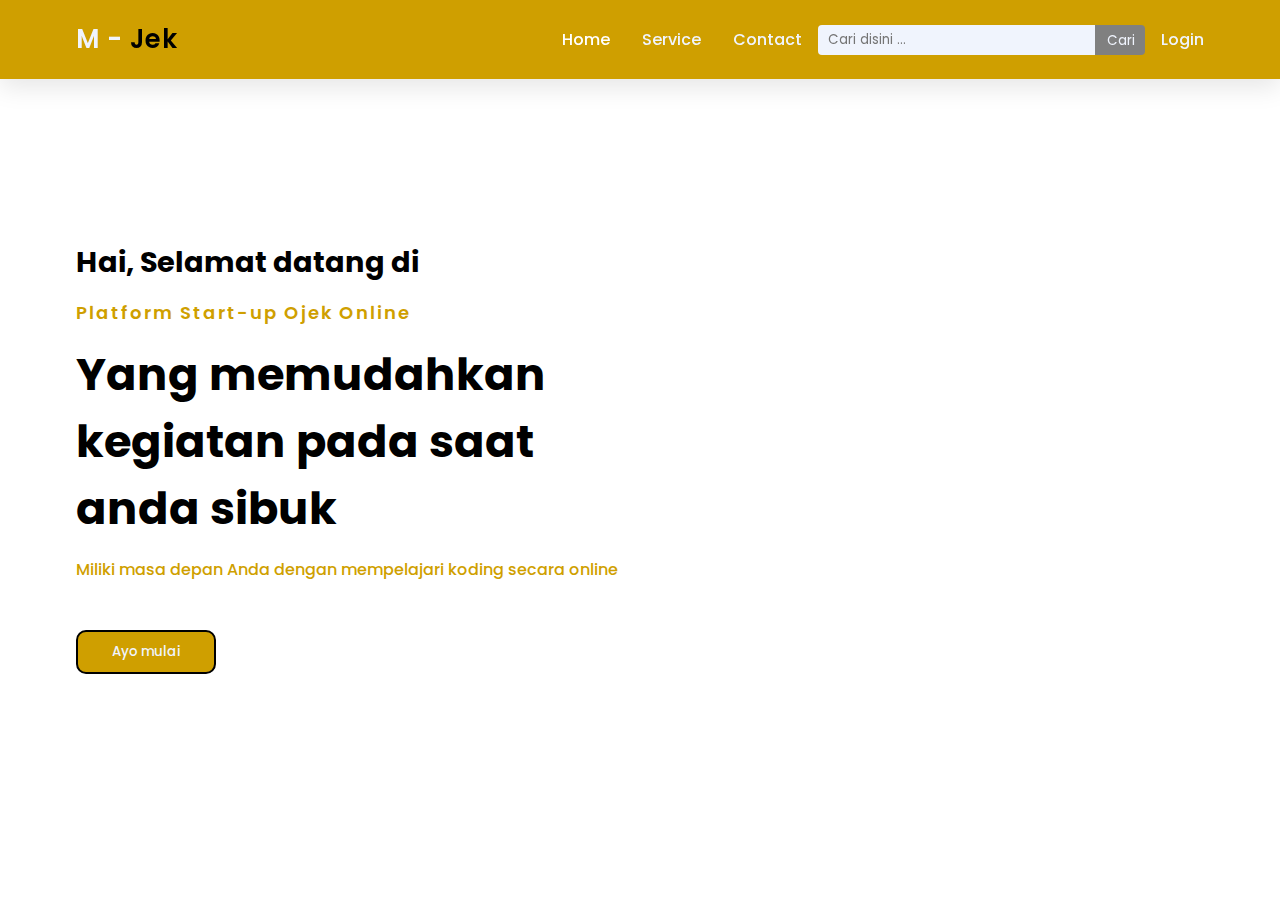
<file: index.html>
<!DOCTYPE html>
<html lang="en">
<head>
    <meta charset="UTF-8">
    <meta http-equiv="X-UA-Compatible" content="IE=edge">
    <meta name="viewport" content="width=device-width, initial-scale=1.0">
    <title>M - Jek</title>
    <link rel="stylesheet" href="../style.css">
</head>
<body>
    <header>
        <a href="#" class="logo"><span>M - </span>Jek</a>
        <nav>
            <div class="navbar"></div>
            <a class="active" href="/">Home</a>
            <a href="/categories">Service</a>
            <a href="/courses">Contact</a>
            <form action="/" method="GET">
                <input type="text" name="keyword" placeholder="Cari disini ...">
                <button type="submit">Cari</button>
            </form>
            <a href="/login">Login</a>
        </nav>
    </header>

    <!-- Main Content -->
    <main>
        <section class="home">
            <div class="home-title">
                <h2>Hai, Selamat datang di</h2>
                <h6>Platform Start-up Ojek Online</h6>
                <h1>Yang memudahkan kegiatan pada saat anda sibuk</h1>
                <p>Miliki masa depan Anda dengan mempelajari koding secara online</p>
                <button type="button" class="button">Ayo mulai</button>
            </div>
        </section>
    </section>
</body>
</html>
</file>
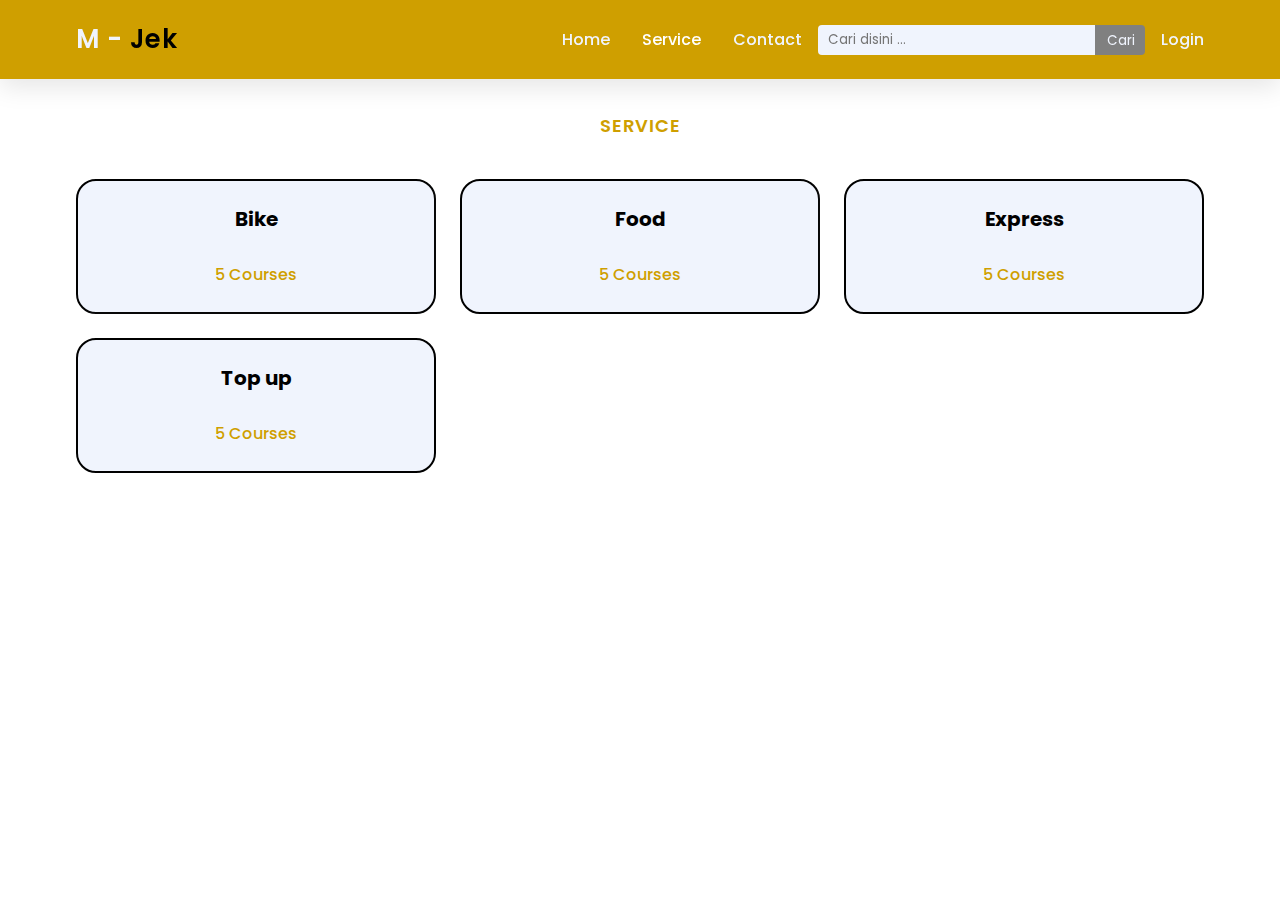
<file: categories.html>
<!DOCTYPE html>
<html lang="en">
<head>
    <meta charset="UTF-8">
    <meta http-equiv="X-UA-Compatible" content="IE=edge">
    <meta name="viewport" content="width=device-width, initial-scale=1.0">
    <title>M - Jek</title>
    <link rel="stylesheet" href="../style.css">
</head>
<body>
    <header>
        <a href="#" class="logo"><span>M - </span>Jek</a>
        <nav>
            <div class="navbar"></div>
            <a href="/">Home</a>
            <a class="active" href="/categories">Service</a>
            <a href="/courses">Contact</a>
            <form action="/" method="GET">
                <input type="text" name="keyword" placeholder="Cari disini ...">
                <button type="submit">Cari</button>
            </form>
            <a href="/login">Login</a>
        </nav>
    </header>
    
    <!-- Main Content -->
    <main>
        <section class="categories">
            <div class="center-text">
                <h5>SERVICE</h5>
            </div>
            <div class="categories-content">
                <div class="box">
                    <h3>Bike</h3>
                    <p>5 Courses</p>
                </div>
                <div class="box">
                    <h3>Food</h3>
                    <p>5 Courses</p>
                </div>
                <div class="box">
                    <h3>Express</h3>
                    <p>5 Courses</p>
                </div>
                <div class="box">
                    <h3>Top up</h3>
                    <p>5 Courses</p>
            </div>
        </section>
    </main>
</body>
</html>
</file>
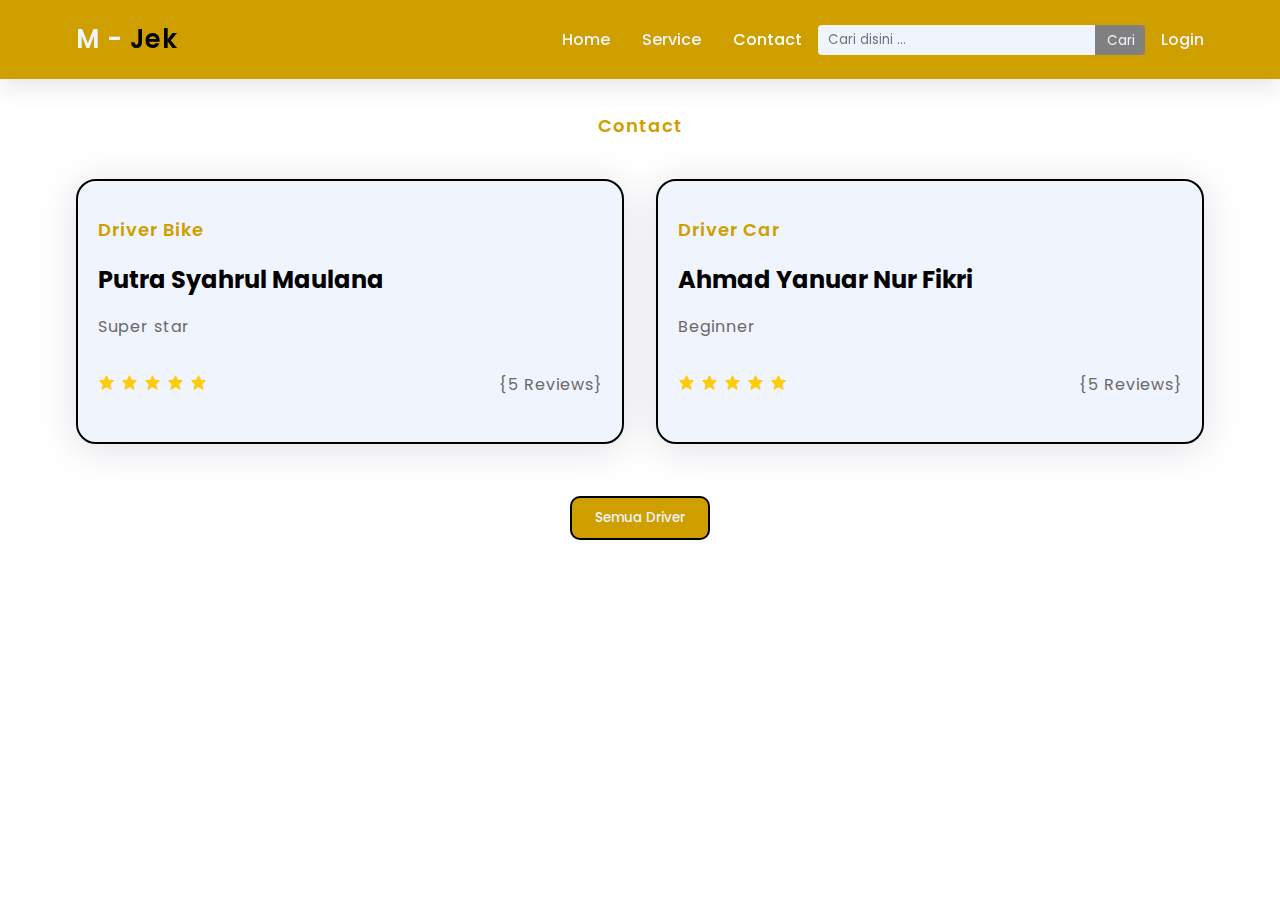
<file: courses.html>
<!DOCTYPE html>
<html lang="en">
<head>
    <meta charset="UTF-8">
    <meta http-equiv="X-UA-Compatible" content="IE=edge">
    <meta name="viewport" content="width=device-width, initial-scale=1.0">
    <title>M - Jek</title>
    <link rel="stylesheet" href="../style.css">
    <link rel="stylesheet"
    href="https://unpkg.com/boxicons@latest/css/boxicons.min.css">
</head>
<body>
    <header>
        <a href="#" class="logo"><span>M - </span>Jek</a>
        <nav>
            <div class="navbar"></div>
            <a href="/">Home</a>
            <a href="/categories">Service</a>
            <a class="active" href="/courses">Contact</a>
            <form action="/" method="GET">
                <input type="text" name="keyword" placeholder="Cari disini ...">
                <button type="submit">Cari</button>
            </form>
            <a href="/login">Login</a>
        </nav>
    </header>

    <!-- Main Content -->
    <main>
        <section class="courses">
            <div class="center-text">
                <h5>Contact</h5>
            </div>
            <div class="courses-content">
                <div class="row">
                    <div class="courses-text">
                        <h5>Driver Bike</h5>
                        <h3>Putra Syahrul Maulana</h3>
                        <h6>Super star</h6>
                        <div class="rating">
                            <div class="star">
                                <a href="#"><i class='bx bxs-star' ></i></a>
                                <a href="#"><i class='bx bxs-star' ></i></a>
                                <a href="#"><i class='bx bxs-star' ></i></a>
                                <a href="#"><i class='bx bxs-star' ></i></a>
                                <a href="#"><i class='bx bxs-star' ></i></a>
                            </div>
                            <div class="review">
                                <p>{5 Reviews}</p>
                            </div>
                        </div>
                    </div>
                </div>
    
                <div class="row">
                    <div class="courses-text">
                        <h5>Driver Car</h5>
                        <h3>Ahmad Yanuar Nur Fikri</h3>
                        <h6>Beginner</h6>
                        <div class="rating">
                            <div class="star">
                                <a href="#"><i class='bx bxs-star' ></i></a>
                                <a href="#"><i class='bx bxs-star' ></i></a>
                                <a href="#"><i class='bx bxs-star' ></i></a>
                                <a href="#"><i class='bx bxs-star' ></i></a>
                                <a href="#"><i class='bx bxs-star' ></i></a>
                            </div>
                            <div class="review">
                                <p>{5 Reviews}</p>
                            </div>
                        </div>
                    </div>
                </div>
            </div>
            <div class="main-btn"> 
                <button type="button" class="c-button">Semua Driver</button>
            </div>
        </section>
    </main>
</body>
</html>
</file>
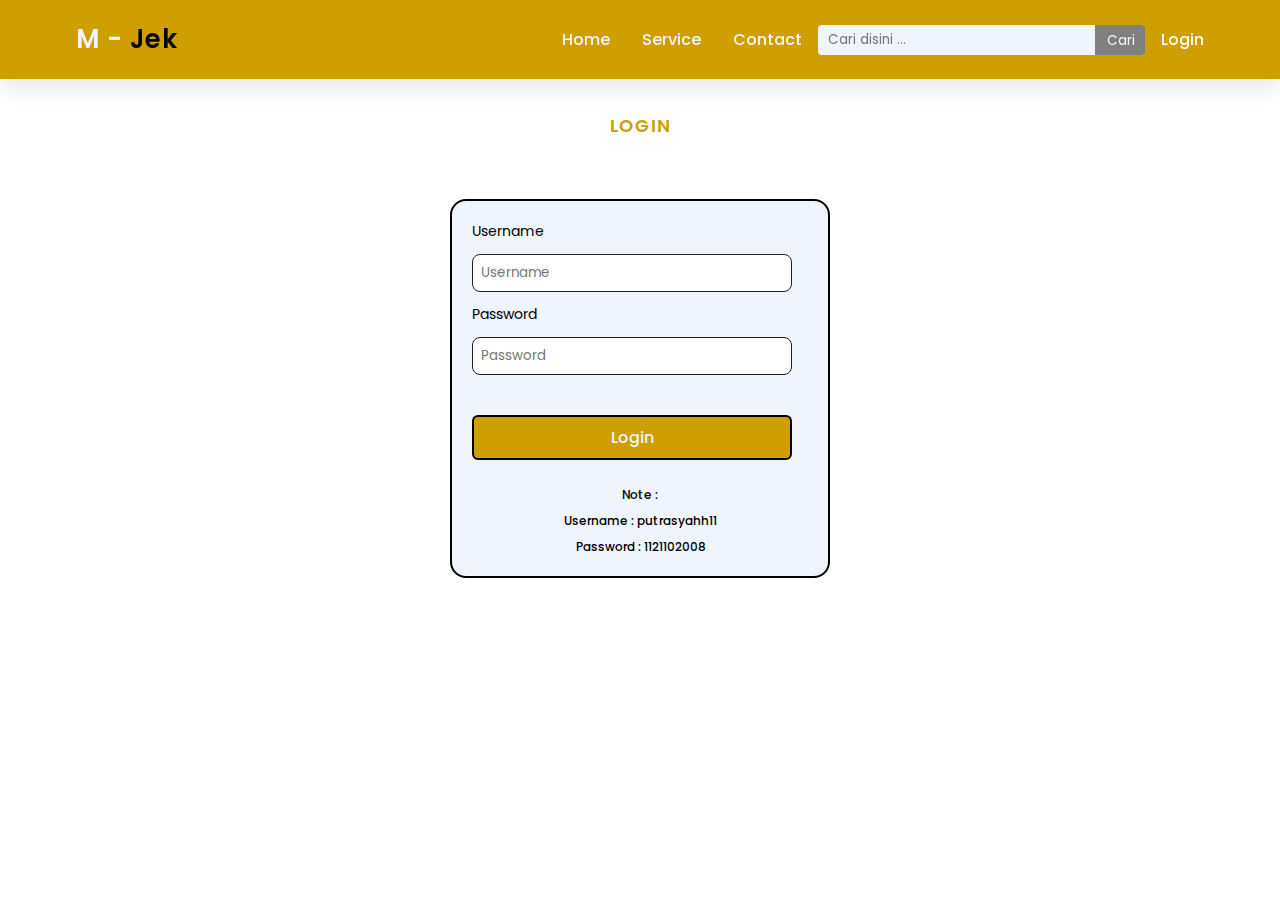
<file: login.html>
<!DOCTYPE html>
<html lang="en">
<head>
    <meta charset="UTF-8">
    <meta http-equiv="X-UA-Compatible" content="IE=edge">
    <meta name="viewport" content="width=device-width, initial-scale=1.0">
    <title>M - Jek</title>
    <link rel="stylesheet" href="../style.css">
</head>
<body>
    <header>
        <a href="#" class="logo"><span>M - </span>Jek</a>
        <nav>
            <div class="navbar"></div>
            <a href="/">Home</a>
            <a href="/categories">Service</a>
            <a href="/courses">Contact</a>
            <form action="/" method="GET">
                <input type="text" name="keyword" placeholder="Cari disini ...">
                <button type="submit">Cari</button>
            </form>
            <a class="active" href="/login">Login</a>
        </nav>
    </header>
    
    <!-- Main Content -->
    <main>
        <section class="login">
            <div class="center-text">
                <h5>LOGIN</h5>
            </div>
            <div class="login-content">
                <form action="/login" method="POST">
                    <label for="username">Username</label>
                    <input type="text" name="username" placeholder="Username" >
                    <label for="password">Password</label>
                    <input type="password" name="password" placeholder="Password" name="password">
                    <input type="submit" value="Login">
                </form>
                <div class="note">
                    <p>Note :</p>
                    <p>Username : putrasyahh11</p>
                    <p>Password : 1121102008</p>
                </div>
            </div>
        </section>
    </main>
</body>
</html>
</file>
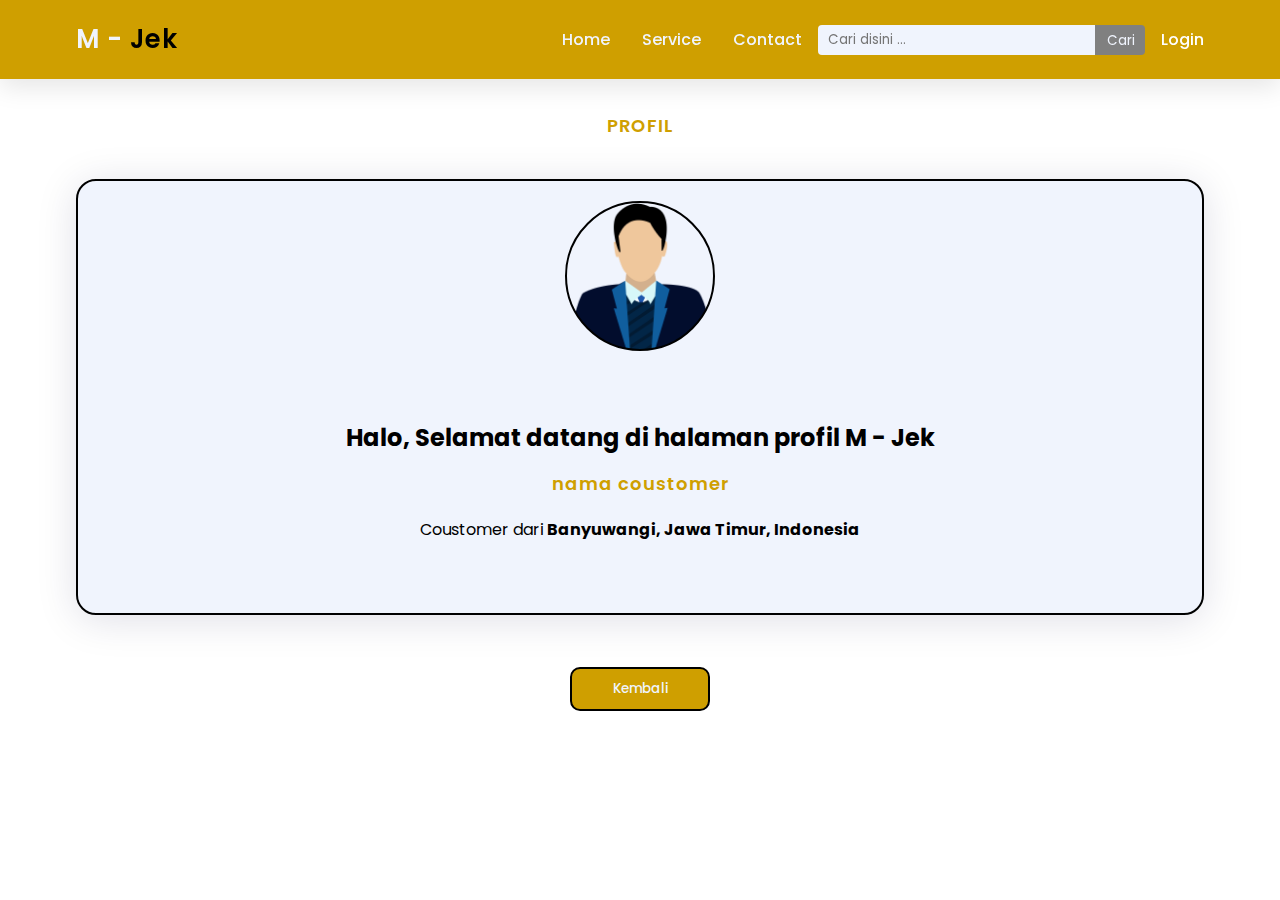
<file: profil.html>
<!DOCTYPE html>
<html lang="en">
<head>
    <meta charset="UTF-8">
    <meta http-equiv="X-UA-Compatible" content="IE=edge">
    <meta name="viewport" content="width=device-width, initial-scale=1.0">
    <title>M - Jek</title>
    <link rel="stylesheet" href="../style.css">
</head>
<body>
    <header>
        <a href="#" class="logo"><span>M - </span>Jek</a>
        <nav>
            <div class="navbar"></div>
            <a href="/">Home</a>
            <a href="/categories">Service</a>
            <a href="/courses">Contact</a>
            <form action="/" method="GET">
                <input type="text" name="keyword" placeholder="Cari disini ...">
                <button type="submit">Cari</button>
            </form>
            <a class="active" href="/login">Login</a>
        </nav>
    </header>
    
    <!-- Main Content -->
    <main>
        <section class="profil">
            <div class="center-text">
                <h5>PROFIL</h5>
            </div>
            <div class="profil-content">
                <div class="row">
                    <div class="img"></div>
                    <div class="profil-text">
                        <h1>Halo, Selamat datang di halaman profil M - Jek</h1>
                        <h4>nama coustomer</h4>
                        <p>Coustomer dari <strong>Banyuwangi, Jawa Timur, Indonesia</strong></p>
                        <div class="rating">
                            <div class="star">
                                <a href="#"><i class='bx bxs-star' ></i></a>
                                <a href="#"><i class='bx bxs-star' ></i></a>
                                <a href="#"><i class='bx bxs-star' ></i></a>
                                <a href="#"><i class='bx bxs-star' ></i></a>
                                <a href="#"><i class='bx bxs-star' ></i></a>
                            </div>
                        </div>
                    </div>
                </div>
            </div>
            <div class="profil-btn"> 
                <button type="button" class="p-button"><a href="/">Kembali</a></button>
            </div>
        </section>
    </main>
</body>
</html>
</file>
<file: style.css>
@import "https://fonts.googleapis.com/css2?family=Poppins:ital,wght@0,100;0,200;0,300;0,400;0,500;0,600;0,700;0,800;0,900;1,100;1,200;1,300;1,400;1,500;1,600;1,700;1,800;1,900&display=swap";

* {
    margin: 0;
    padding: 0;
    box-sizing: border-box;
    list-style: none;
    text-decoration: none;
    font-family: "Poppins", sans-serif;
}

/* Header */

header {
    position: fixed;
    top: 0;
    left: 0;
    right: 0;
    z-index: 1000;
    display: flex;
    align-items: center;
    justify-content: space-between;
    padding: 20px 60px;
    background-color: #cf9f00;
    box-shadow: 0 0.5rem 1.5rem rgba(0, 0, 0, 0.1);
}

/* Logo */

.logo {
    font-size: 1.6rem;
    font-weight: 600;
    letter-spacing: 1px;
    color: black;
    padding: 0 16px;
    width: 50%;
    height: 50%;
}
.logo span {
    color: #f0f4fd;
}

/* Navbar */

nav {
    display: flex;
    align-items: center;
    justify-content: center;
}

nav a {
    text-decoration: none;
    font-size: 16px;
    font-weight: 500;
    color: #f0f4fd;
    transition: 0.3s ease;
    padding: 0 16px;
}

nav a:hover {
    color: black;
}
nav a.active {
    color: white;
}

nav a.active::after {
    background: #c983de;
    position: absolute;
}

nav form {
	display: flex;
}

nav form input[type=text] {
	width: auto;
	height: 30px;
	background: #f0f4fd;
	border: none;
	font-size: 10pt;
	float: left;
	color: #433c82;
	padding: 10px;
	border-top-left-radius: 4px;
	border-bottom-left-radius: 4px;
	font-weight: 400;
}

nav form input[type=text]:focus-visible {
	outline:0px ;
    box-shadow: none ;
}

nav form button[type=submit] {
	width: 50px;
	height: 30px;
	background: grey;
	border: none;
	font-size: 10pt;
	float: left;
	color: #f0f4fd;
	padding: 6px;
	border-left: 2px solid grey;
	border-top-right-radius: 4px;
	border-bottom-right-radius: 4px;
	font-weight: 400
}

/* Home */

.home{
	position: relative;
	height: 100vh;
	width: 100%;
	display: grid;
	grid-template-columns: repeat(2, 1fr);
	gap: 1rem;
	align-items: center;
    padding: 20px 76px;
}

.home-title h1{
	font-size: 2.8rem;
	margin: 15px 0 15px;
}

.home-title h2{
	font-size: 1.8rem;
	margin: 15px 0 15px;
}

.home-title h6{
	color: #cf9f00;
	font-size: 18px;
	font-weight: 600;
	letter-spacing: 2px;
}

.home-title p{
	color: #cf9f00;
	font-size: 1rem;
	font-weight: 500;
	margin-bottom: 48px;
}

.button {
    border: 2px solid black;
    border-radius: 10px;
    width: 140px;
    height:44px;
    color: #f0f4fd;
    background: #cf9f00;
    font-weight: 500;
}

.button:hover {
    background: black;
}

/* Categories */

.center-text{
	text-align: center;
}

.center-text h5{
	color: #cf9f00;
	font-size: 18px;
	font-weight: 600;
	letter-spacing: 1px;
	margin-bottom: 20px;
}

.categories {
    margin-top: 7rem;
}

.categories-content{
	display: grid;
	grid-template-columns: repeat(auto-fit, minmax(300px, auto));
	gap: 1.5rem;
	align-items: center;
	cursor: pointer;
	text-align: center;
	margin-top: 1rem;
    padding: 20px 76px;
}

.box{
	padding: 25px 60px;
	border: 2px solid black;
	border-radius: 20px;
	box-shadow: -11.729px -11.729px 32px rgb(255 255 255 / 15%);
	transition: all .40s ease;
    background: #f0f4fd;
}

.box:hover{
	transform: translateY(-15px);
}

.box h3{
	font-size: 20px;
	font-weight: 700;
	margin-bottom: 30px;
	line-height: 1.3;
	transition: all .40s ease;
}

.box h3:hover{
	color: #cf9f00;
}

.box p{
	font-size: 1rem;
	color: #cf9f00;
	font-weight: 500;
}

.main-btn{
	text-align: center;
	margin-top: 1rem;
}

.c-button {
    border: 2px solid black;
    border-radius: 10px;
    width: 140px;
    height:44px;
    color: #f0f4fd;
    background: #cf9f00;
	margin: 1rem auto;
    align-items: center;   
    display: inline-block; 
    font-weight: 500;
}

.c-button:hover {
    background: black;
}

/* Courses */

.courses{
    margin-top: 7rem;
}

.courses-content{
	display: grid;
	grid-template-columns: repeat(auto-fit, minmax(400px, auto));
	gap: 2rem;
	align-items: center;
	margin-top: 1rem;
	cursor: pointer;
	border-radius: 15px;
    padding: 20px 76px;
}

.row{
    border: 2px solid #433c82;
	background: #f0f4fd;
	padding: 0px 0px 10px 0px;
	border-radius: 20px;
	box-shadow: 0px 5px 40px rgb(19 8 73 / 13%);
	transition: all .40s ease;
}

.row:hover{
	transform: translateY(-15px);
}

.courses-text{
	padding: 35px 20px;
}

.courses-text h5{
	color: #cf9f00;
	font-size: 18px;
	font-weight: 600;
    letter-spacing: 1px;
	margin-bottom: 20px;
}

.courses-text h3{
	font-size: 24px;
	font-weight: 700;
	line-height: 34px;
	margin: 15px 0 15px;
	transition: all .40s ease;
}

.courses-text h3:hover{
	color: #cf9f00;
}

.courses-text h6{
	color: #696969;
	font-size: var(--p-font);
	font-weight: 400;
	line-height: 30px;
	letter-spacing: 1px;
	margin-bottom: 30px;
}

.rating{
	display: flex;
	align-items: center;
	flex-wrap: wrap;
	justify-content: space-between;
}

.star i{
	color: #fdcc0d;
	margin-right: 2px;
	font-size: 17px;
}

.review p{
	color: #696969;
	font-size: 1rem;
	font-weight: 400;
	letter-spacing: 1px;
}

.cta-content{
	display: grid;
	grid-template-columns: repeat(auto-fit, minmax(170px, auto));
	gap: 2rem;
	align-items: center;
	text-align: center;
	margin-top: 5rem;
}

/* Login */
.login {
	display: flex;
	flex-direction: column;
	max-width: 1000px;
	margin: 7rem auto;
}
.login .login-content {
	width: 380px;
	height: auto;
	margin: auto;
	background-color: #f0f4fd;
	border: 2px solid black;
	border-radius: 16px;
	margin-top: 40px;
}

.login .login-content h2 {
	text-align: center;
	padding-top: 20px;
	font-weight: 700;
}

.login .login-content form {
	width: 320px;
	margin: 20px;
}

.login .login-content form label {
	display: flex;
	margin: 12px 0px;
	font-size: 14px;
}

.login .login-content form input {
	width: 100%;
	padding: 8px;
	border: none;
	border: 1px solid #202020;
	border-radius: 8px;
	outline: none;
}

.login .login-content input[type=submit] {
	width: 320px;
	height: auto;
	margin: 40px 12px 26px 0px;
	padding: 8px 12px;
	display: flex;
	justify-content: center;
	background: #cf9f00;
	color: #f0f4fd;
	font-size: 16px;
	font-weight: 500;
	cursor: pointer;
	border: 2px solid black;
	border-radius: 6px;
	transition: all ease 0.3s;
}

.login .login-content input[type=submit]:hover {
	background: black;
}

/* Profil */

.profil {
    margin-top: 7rem;
}

.profil-content{
	display: grid;
	grid-template-columns: repeat(auto-fit, minmax(400px, auto));
	gap: 2rem;
	align-items: center;
	margin-top: 1rem;
	cursor: pointer;
	border-radius: 15px;
    padding: 20px 76px;
}

.profil-content .img {
	background-image: url(/image.png);
	border-radius: 100px;
	background-size: cover;
	width: 150px;
	height: 150px;
	border: 2px solid black;
	margin: 20px auto;
}

.row{
    border: 2px solid black;
	background: #f0f4fd;
	padding: 0px 0px 10px 0px;
	border-radius: 20px;
	box-shadow: 0px 5px 40px rgb(19 8 73 / 13%);
	transition: all .40s ease;
}

.row:hover{
	transform: translateY(-15px);
}

.profil-text{
	padding: 35px 20px;
	text-align: center;
}

.profil-text h1{
	font-size: 24px;
	font-weight: 700;
	line-height: 34px;
	margin: 15px 0 15px;
	transition: all .40s ease;
}

.profil-text h1:hover{
	color: #cf9f00;
}

.profil-text h4{
	color: #cf9f00;
	font-size: 18px;
	font-weight: 600;
    letter-spacing: 1px;
	margin-bottom: 20px;
}

.profil-btn{
	text-align: center;
	margin-top: 1rem;
}

.p-button {
    border: 2px solid black;
    border-radius: 10px;
    width: 140px;
    height:44px;
    color: #f0f4fd;
    background: #cf9f00;
	margin: 1rem auto;
    align-items: center;   
    display: inline-block; 
    font-weight: 500;
}

.p-button:hover {
    background: black;
}

.p-button a {
	color: #f0f4fd;
}


.login-content .note {
	margin-bottom: 20px;
}

.login-content .note p {
	text-align: center;
	font-size: 12px;
	font-weight: 500;
	margin: 8px auto;
}
</file>
